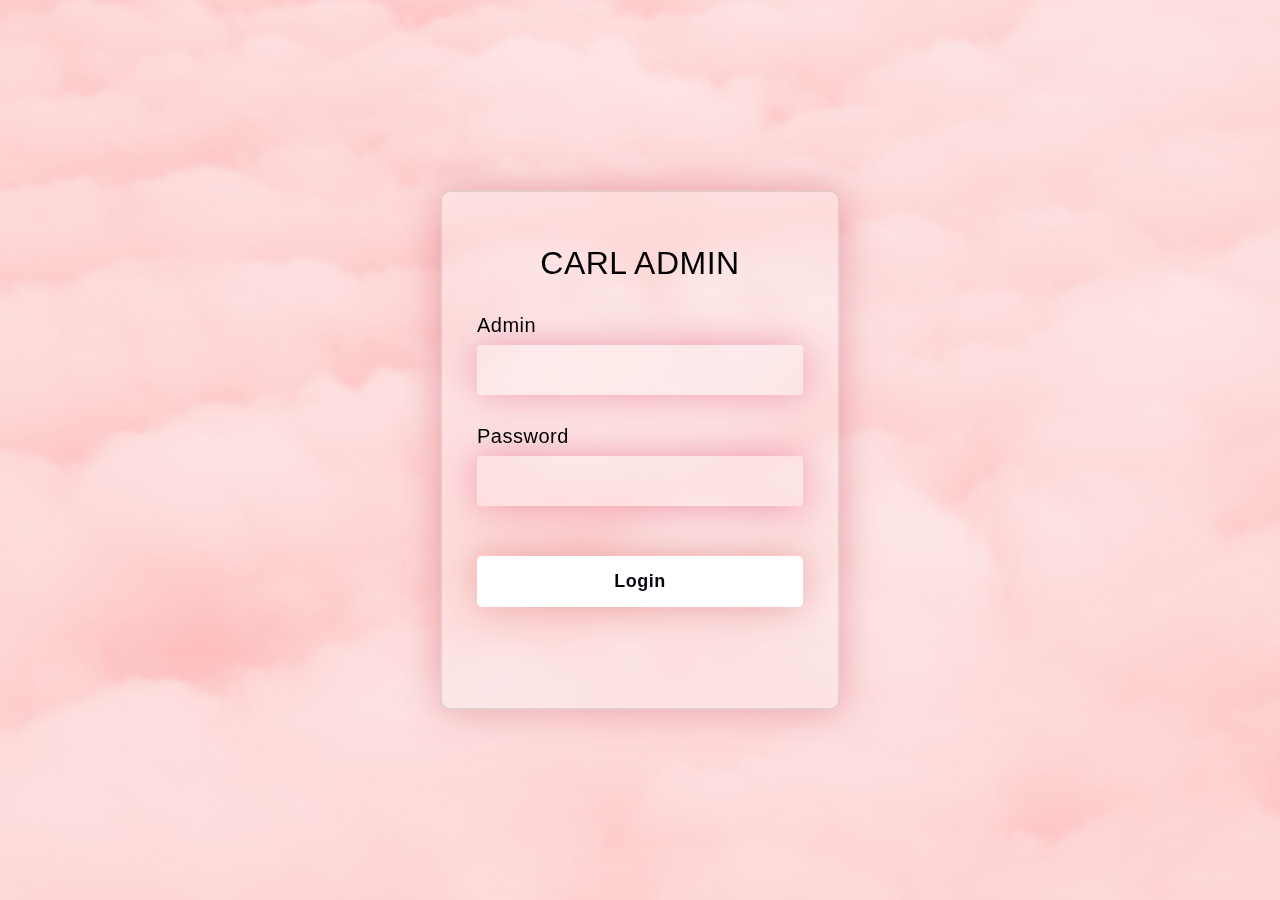
<file: index.html>
<!DOCTYPE html>
<html lang="en">

<head>
    <meta charset="UTF-8">
    <meta name="viewport" content="width=device-width, initial-scale=1.0">
    <title>LOGIN FORM</title>
    <link rel="stylesheet" href="style.css">
</head>

<body>
    <div class="content">
        <form onsubmit="validate(); return false;">
            <h1>CARL ADMIN</h1>
            <div class="userbox">
                <label for="username">Admin</label>
                <input type="text" name="username" id="username" required>
            </div>
            <div class="userbox">
                <label for="password">Password</label>
                <input type="password" name="password" id="password" required>
                <span id="password-error" style="color: red;"></span>
            </div>
            <button type="submit">Login</button>
        </form>
    </div>
    <script>
        function validate() {
            var user = document.getElementById("username").value;
            var pass = document.getElementById("password").value;

            // Check if both username and password are not empty
            if (user.trim() === "" || pass.trim() === "") {
                alert("Please enter both username and password");
            } else {
                if (pass.length < 6) {
                    document.getElementById("password-error").innerText = "Password must be at least 6 characters";
                } else {
                    document.getElementById("password-error").innerText = "";
                    if (user === "Admin" && pass === "admin12345") {
                        alert("LOGIN successful");
                        window.location.href = "main.html";
                    } else {
                        alert("Wrong Username or Password");
                    }
                }
            }
        }
    </script>
</body>

</html>
</file>
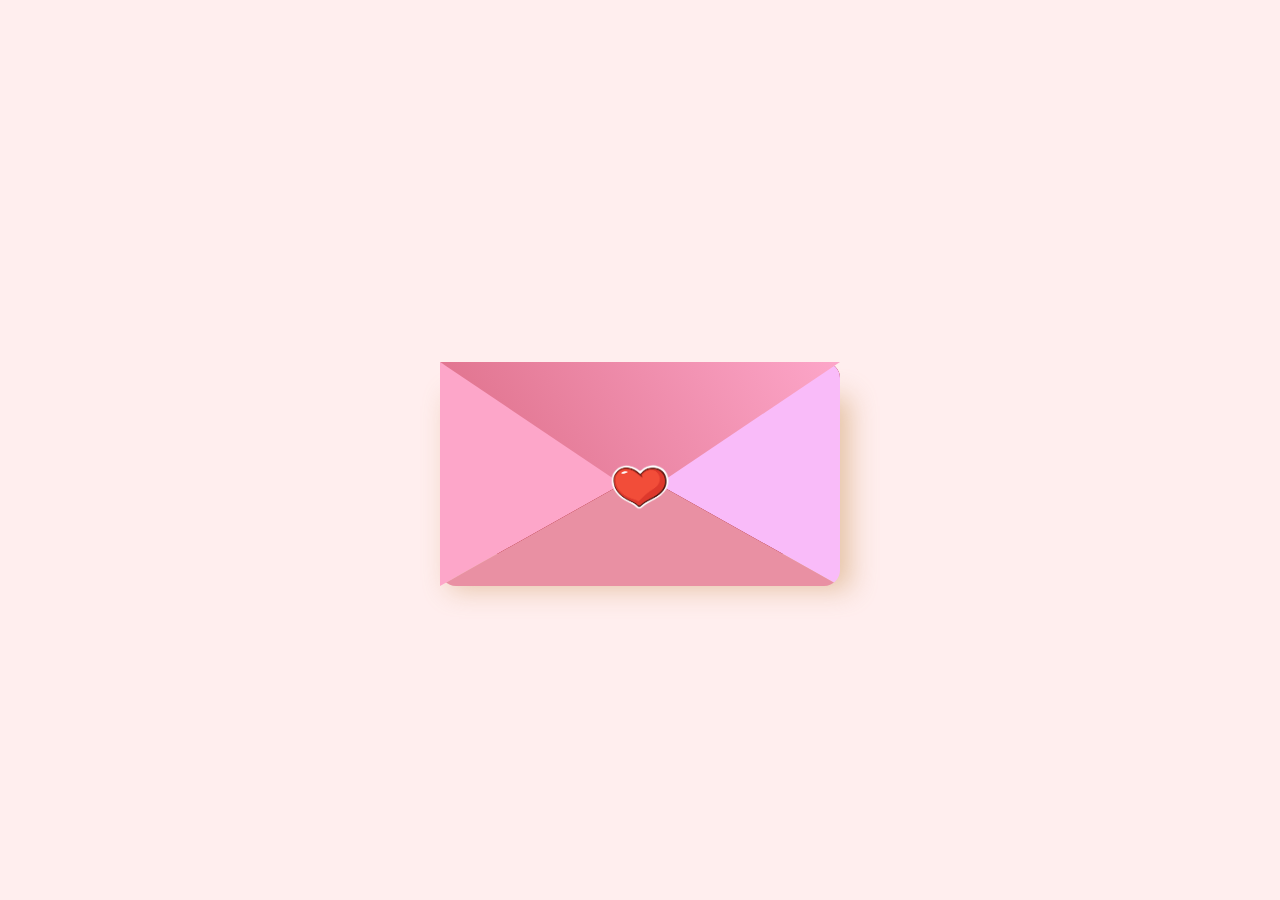
<file: main.html>
<!DOCTYPE html>
<html lang="en">

<head>
    <title>heart bubbles</title>
    <link rel="stylesheet" href="style.css" />
    
</head>
<style>
    *,
*::before,
*::after {
  box-sizing: border-box;
  margin: 0;
  padding: 0;
}
body{
    min-height: 100vh;
    width: 100%;
    overflow: hidden;
    display: flex;
    justify-content: center;
    align-items: center;
    background: #ffeeee;
}
.wrapper{
    position: relative;
    width: 25rem;
    height: 12rem;
    margin-top: 1rem;
}
.env{
    width: 100%;
    height: 100%;
    inset: 0;
    position: absolute;
    box-shadow: 10px 35px 25px #c7935378;
}
.env::before{
    content: '';
    position: absolute;
    inset: 0;
    z-index: 2;
    background: linear-gradient(-120deg,
    #fda6c9,
    #da6881);
    clip-path: polygon(0% 0%,50% 70%,100% 0%);
    transform-origin: top;
    animation: openenv 2s linear forwards 2s;

}
.env::after{
    content: '';
    position: absolute;
    inset: 0;
    background: #960000;
    border-radius: 1rem;
}
.front{
    position: absolute;
    inset: 0;
    border-right: 12.5rem solid #f9bbf9;
    border-top: 7rem solid transparent;
    border-bottom: 7rem solid transparent;
    border-radius: 0 1rem 1rem 0;
}
.front::before{
    content: '';
    position: absolute;
    border-left: 12.5rem solid #fda6c9;
    border-bottom: 7rem solid transparent;
    border-top: 7rem solid transparent;
    top: -7rem;
}
.front::after{
    content: '';
    position: absolute;
    border-bottom: 7rem solid #e990a3;
    border-right: 12.5rem solid transparent;
    border-left: 12.5rem solid transparent;
    border-radius: 0 0 1rem 1rem;
}
img{
    position: absolute;
    top: 50%;
    left: 50%;
    width: 6rem;
    z-index: 5;
    transform-origin: top;
    transform: translate(-50%,-20%);
    animation: heart 1s forwards 1s;
}
.lettre{
    background: #eff;
    height: 95%;
    width: 90%;
    margin: .5rem auto;
    font-size: 1.5rem;
    color: #bd0707;
    font-family: 'pacifico';
    text-align: center;
    padding-top: 2rem;
    animation: lettre 1s forwards 4s;
}
@keyframes openenv {
    100%{
        transform: rotateX(180deg) translateY(-.3rem);
        z-index: -1;
        background: linear-gradient(45deg,#da6881,#f9bbf9);
    }
}
@keyframes lettre {
    100%{transform: translateY(-4.5rem);}
}
@keyframes heart {
    100%{transform: translate(-50%,-30%) scaleX(0);}
}
</style>
<body>
    <div class="wrapper">
        <div class="env"></div>
        <img src="./heart.png" alt="">
        <div class="lettre">
            <div>
                I <br>
                MISS <br>
                YOU BOSS😘
            </div>
        </div>
        <div class="front"></div>
    </div>
</body>

</html>
</file>
<file: style.css>
* {
    margin: 0;
    padding: 0;
    box-sizing: border-box;
}

body {
    min-height: 100vh;
    display: flex;
    align-items: center;
    justify-content: center;
    background: url(img1.jpg) no-repeat;
    background-size: cover;
} 
.content {
    height: 520px;
    width: 430px;
}

form {
    height: 520px;
    width: 400px;
    background-color: rgba(255, 255, 255, 0.13);
    
    position: absolute;
    transform: translate(-50%, -50%);
    top: 50%;
        left: 50%;
        border-radius: 10px;
        backdrop-filter: blur(10px);
        border: 2px solid rgba(7, 2, 2, 0.1);
        box-shadow: 0 0 40px rgba(221, 112, 126, 0.6);
        padding: 50px 35px;
        
    
    }
form h1 {
    text-align: center;
    font-size: 32px;
    line-height: 42px;
    font-weight: 500;
    
}

input {
    display: block;
    height: 50px;
    width: 100%;
    background-color: rgba(255, 255, 255, 0.07);
    border-radius: 3px;
    padding: 0 10px;
    margin-top: 8px;
    font-size: 14px;
    font-weight: 300;
    box-shadow: 0 0 40px rgba(228, 98, 130, 0.6);
    
}
label {
    display: block;
    margin-top: 30px;
    font-size: 20px;
    font-weight: 500;
}

form * {
    font-family: 'Poppins', sans-serif;
    color: black;
    letter-spacing: 0.5px;
    outline: none;
    border: none;
}


button {
    margin-top: 50px;
    width: 100%;
    background-color: #ffffff;
    color: #080710;
    padding: 15px 0;
    font-size: 18px;
    font-weight: 600;
    border-radius: 5px;
    cursor: pointer;
    box-shadow: 0 0 40px rgba(223, 115, 115, 0.6);
}
button:hover {
    background-color:rgb(243, 122, 132);
    color: white;
}
</file>
